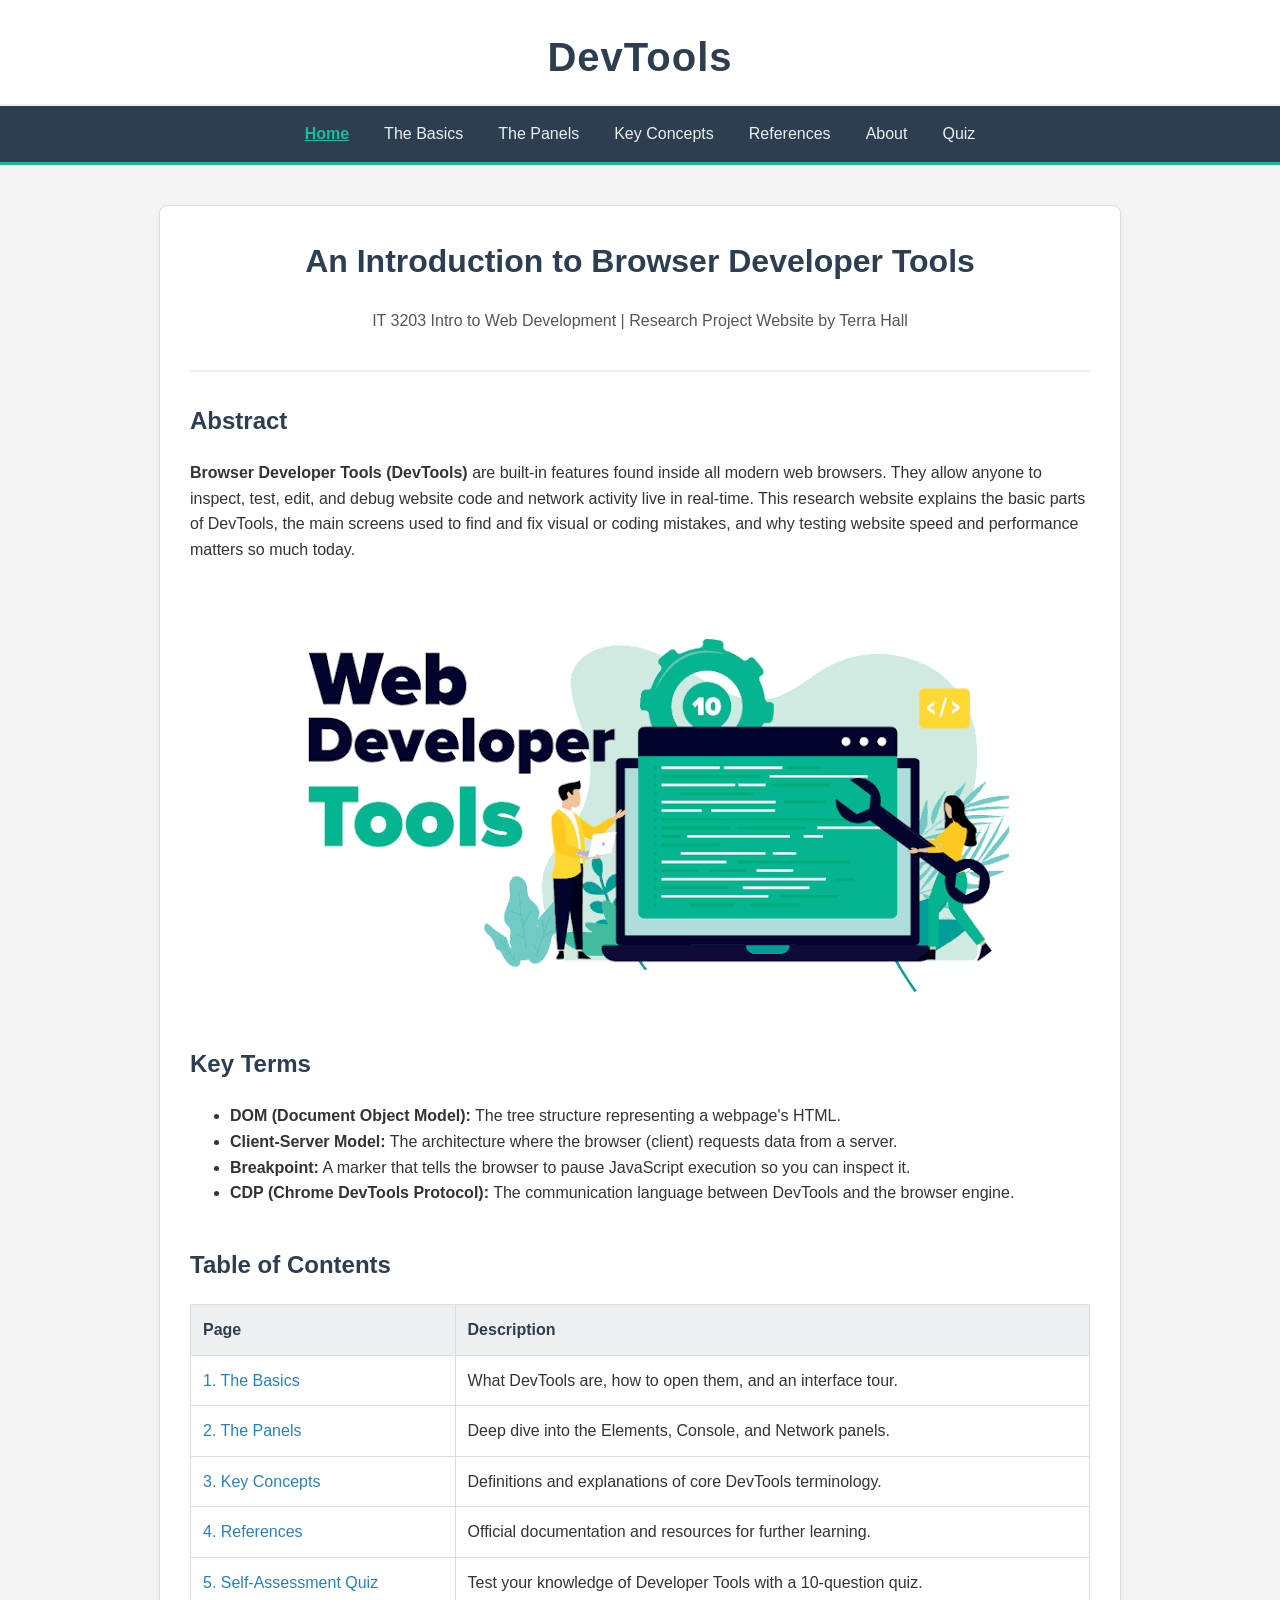
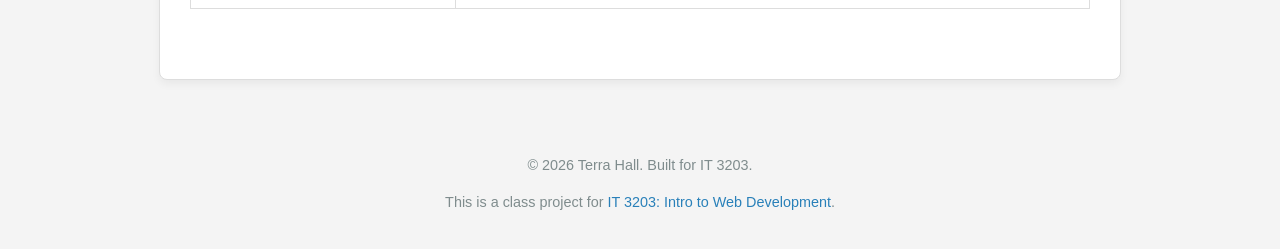
<file: index.html>
<!--    Terra Hall
        IT 3203 Intro to Web Development
        Research Project: Home page for website
        Home page that includes an overview and a table of contents with links -->

<!DOCTYPE html>
<html lang="en">
<head>
    <meta charset="UTF-8">
    <meta name="viewport" content="width=device-width, initial-scale=1.0">
    <title>DevTools | Home</title>
    <link rel="stylesheet" href="style.css">
    <link rel="stylesheet" href="https://cdnjs.cloudflare.com/ajax/libs/font-awesome/6.0.0-beta3/css/all.min.css">
</head>
<body>
    
    <!-- Title Header -->
    <header class="top-header">
        <h1>DevTools</h1>
    </header>

    <nav class="main-nav" id="mainNav">
        <!-- Hamburger toggle button -->
        <button class="menu-toggle-btn" id="menuToggle" aria-label="Toggle menu" aria-expanded="false">
            <i class="fas fa-bars"></i>
        </button>
        <ul class="nav-links">
            <li><a href="index.html" class="active">Home</a></li>
            <li><a href="devtools-basics.html">The Basics</a></li>
            <li><a href="devtools-panels.html">The Panels</a></li>
            <li><a href="key-concepts.html">Key Concepts</a></li>
            <li><a href="references.html">References</a></li>
            <li><a href="about.html">About</a></li>
            <li><a href="quiz.html">Quiz</a></li>
        </ul>
    </nav>

    <!-- main content -->
    <main class="container">

        <!-- header -->
        <header class="page-header">
            <h1>An Introduction to Browser Developer Tools</h1>
            <p class="subtitle">IT 3203 Intro to Web Development | Research Project Website by Terra Hall</p>
        </header>

        <!-- Abstract section with brief overview -->
        <section class="content-section">
            <h2>Abstract</h2>
            <p><strong>Browser Developer Tools (DevTools)</strong> are built-in features found inside all modern web browsers. They allow anyone to inspect, test, edit, and debug website code and network activity live in real-time. This research website explains the basic parts of DevTools, the main screens used to find and fix visual or coding mistakes, and why testing website speed and performance matters so much today.</p>
        </section>

        <!-- Web DevTools Banner Image -->
        <div style="text-align: center; margin: 30px 0;">
            <img src="web-devtools-banner.png"
                 alt="Web Developer Tools graphic showing a laptop, code, and developer tools"
                 class="responsive-img"
                 width="738"
                 height="375"
                 style="max-width: 100%; height: auto; border-radius: 8px;">
        </div>

        <!-- key terms -->
        <section class="content-section">
            <h2>Key Terms</h2>
            <ul>
                <li><strong>DOM (Document Object Model):</strong> The tree structure representing a webpage's HTML.</li>
                <li><strong>Client-Server Model:</strong> The architecture where the browser (client) requests data from a server.</li>
                <li><strong>Breakpoint:</strong> A marker that tells the browser to pause JavaScript execution so you can inspect it.</li>
                <li><strong>CDP (Chrome DevTools Protocol):</strong> The communication language between DevTools and the browser engine.</li>
            </ul>
        </section>

        <!-- table of contents -->
        <section class="content-section">
            <h2>Table of Contents</h2>
            <table class="toc-table">
                <thead>
                    <tr>
                        <th>Page</th>
                        <th>Description</th>
                    </tr>
                </thead>
                <tbody>
                    <tr>
                        <td><a href="devtools-basics.html">1. The Basics</a></td>
                        <td>What DevTools are, how to open them, and an interface tour.</td>
                    </tr>
                    <tr>
                        <td><a href="devtools-panels.html">2. The Panels</a></td>
                        <td>Deep dive into the Elements, Console, and Network panels.</td>
                    </tr>
                    <tr>
                        <td><a href="key-concepts.html">3. Key Concepts</a></td>
                        <td>Definitions and explanations of core DevTools terminology.</td>
                    </tr>
                    <tr>
                        <td><a href="references.html">4. References</a></td>
                        <td>Official documentation and resources for further learning.</td>
                    </tr>
                    <tr>
                        <td><a href="quiz.html">5. Self-Assessment Quiz</a></td>
                        <td>Test your knowledge of Developer Tools with a 10-question quiz.</td>
                    </tr>
                </tbody>
            </table>
        </section>
    </main>

    <!-- footer -->
    <footer>
        <p>&copy; 2026 Terra Hall. Built for IT 3203.</p>
        <p>This is a class project for <a href="https://ksuweb.github.io/IT3203/" target="_blank">IT 3203: Intro to Web Development</a>.</p>
    </footer>
    <!-- Link to external JS file -->
    <script src="script.js"></script>
</body>
</html>
</file>
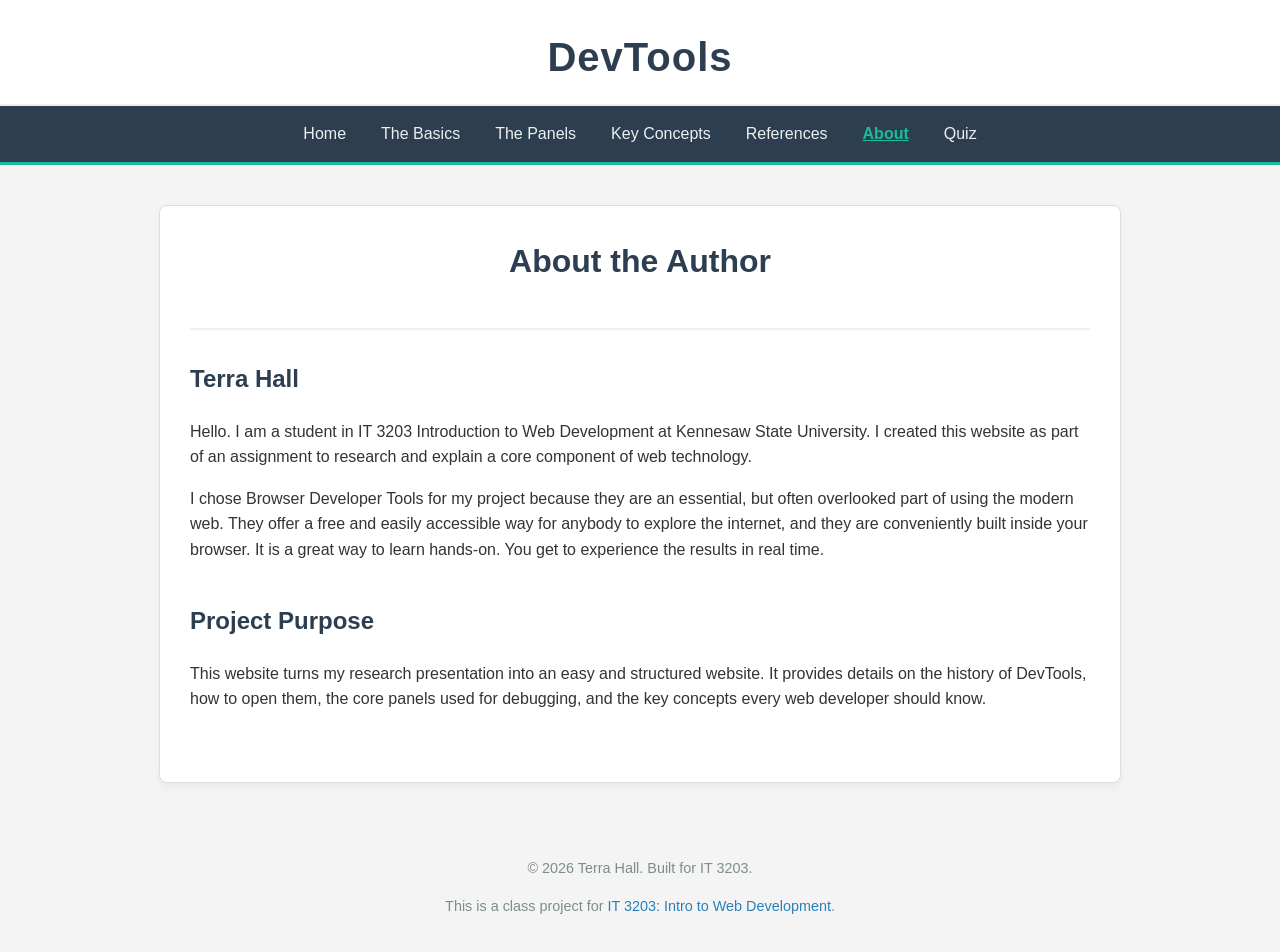
<file: about.html>
<!--    Terra Hall
        IT 3203 Intro to Web Development
        Research Project: About page for website
        Tells about who I am and purpose of the project -->

<!DOCTYPE html>
<html lang="en">
<head>
    <meta charset="UTF-8">
    <meta name="viewport" content="width=device-width, initial-scale=1.0">
    <title>DevTools | About</title>
    <link rel="stylesheet" href="style.css">
    <link rel="stylesheet" href="https://cdnjs.cloudflare.com/ajax/libs/font-awesome/6.0.0-beta3/css/all.min.css">
</head>
    
<body>
    <!-- Title Header -->
    <header class="top-header">
        <h1>DevTools</h1>
    </header>

    <!-- Main Navigation Menu -->
    <nav class="main-nav" id="mainNav">
        <!-- Hamburger toggle button -->
        <button class="menu-toggle-btn" id="menuToggle" aria-label="Toggle menu" aria-expanded="false">
            <i class="fas fa-bars"></i>
        </button>
        <ul class="nav-links">
            <li><a href="index.html">Home</a></li>
            <li><a href="devtools-basics.html">The Basics</a></li>
            <li><a href="devtools-panels.html">The Panels</a></li>
            <li><a href="key-concepts.html">Key Concepts</a></li>
            <li><a href="references.html">References</a></li>
            <li><a href="about.html" class="active">About</a></li>
            <li><a href="quiz.html">Quiz</a></li>
        </ul>
    </nav>

    <main class="container">
        <header class="page-header">
            <h1>About the Author</h1>
        </header>

        <section class="content-section">
            <h2>Terra Hall</h2>
            <p>Hello. I am a student in IT 3203 Introduction to Web Development at Kennesaw State University. I created this website as part of an assignment to research and explain a core component of web technology.</p>
            <p>I chose Browser Developer Tools for my project because they are an essential, but often overlooked part of using the modern web. They offer a free and easily accessible way for anybody to explore the internet, and they are conveniently built inside your browser. It is a great way to learn hands-on. You get to experience the results in real time.</p>
        </section>

        <section class="content-section">
            <h2>Project Purpose</h2>
            <p>This website turns my research presentation into an easy and structured website. It provides details on the history of DevTools, how to open them, the core panels used for debugging, and the key concepts every web developer should know.</p>
        </section>
        
    </main>
    
    <footer>
        <p>&copy; 2026 Terra Hall. Built for IT 3203.</p>
        <p>This is a class project for <a href="https://ksuweb.github.io/IT3203/" target="_blank">IT 3203: Intro to Web Development</a>.</p>
    </footer>

        <!-- Link to external JS file -->
        <script src="script.js"></script>
    
</body>
</html>
</file>
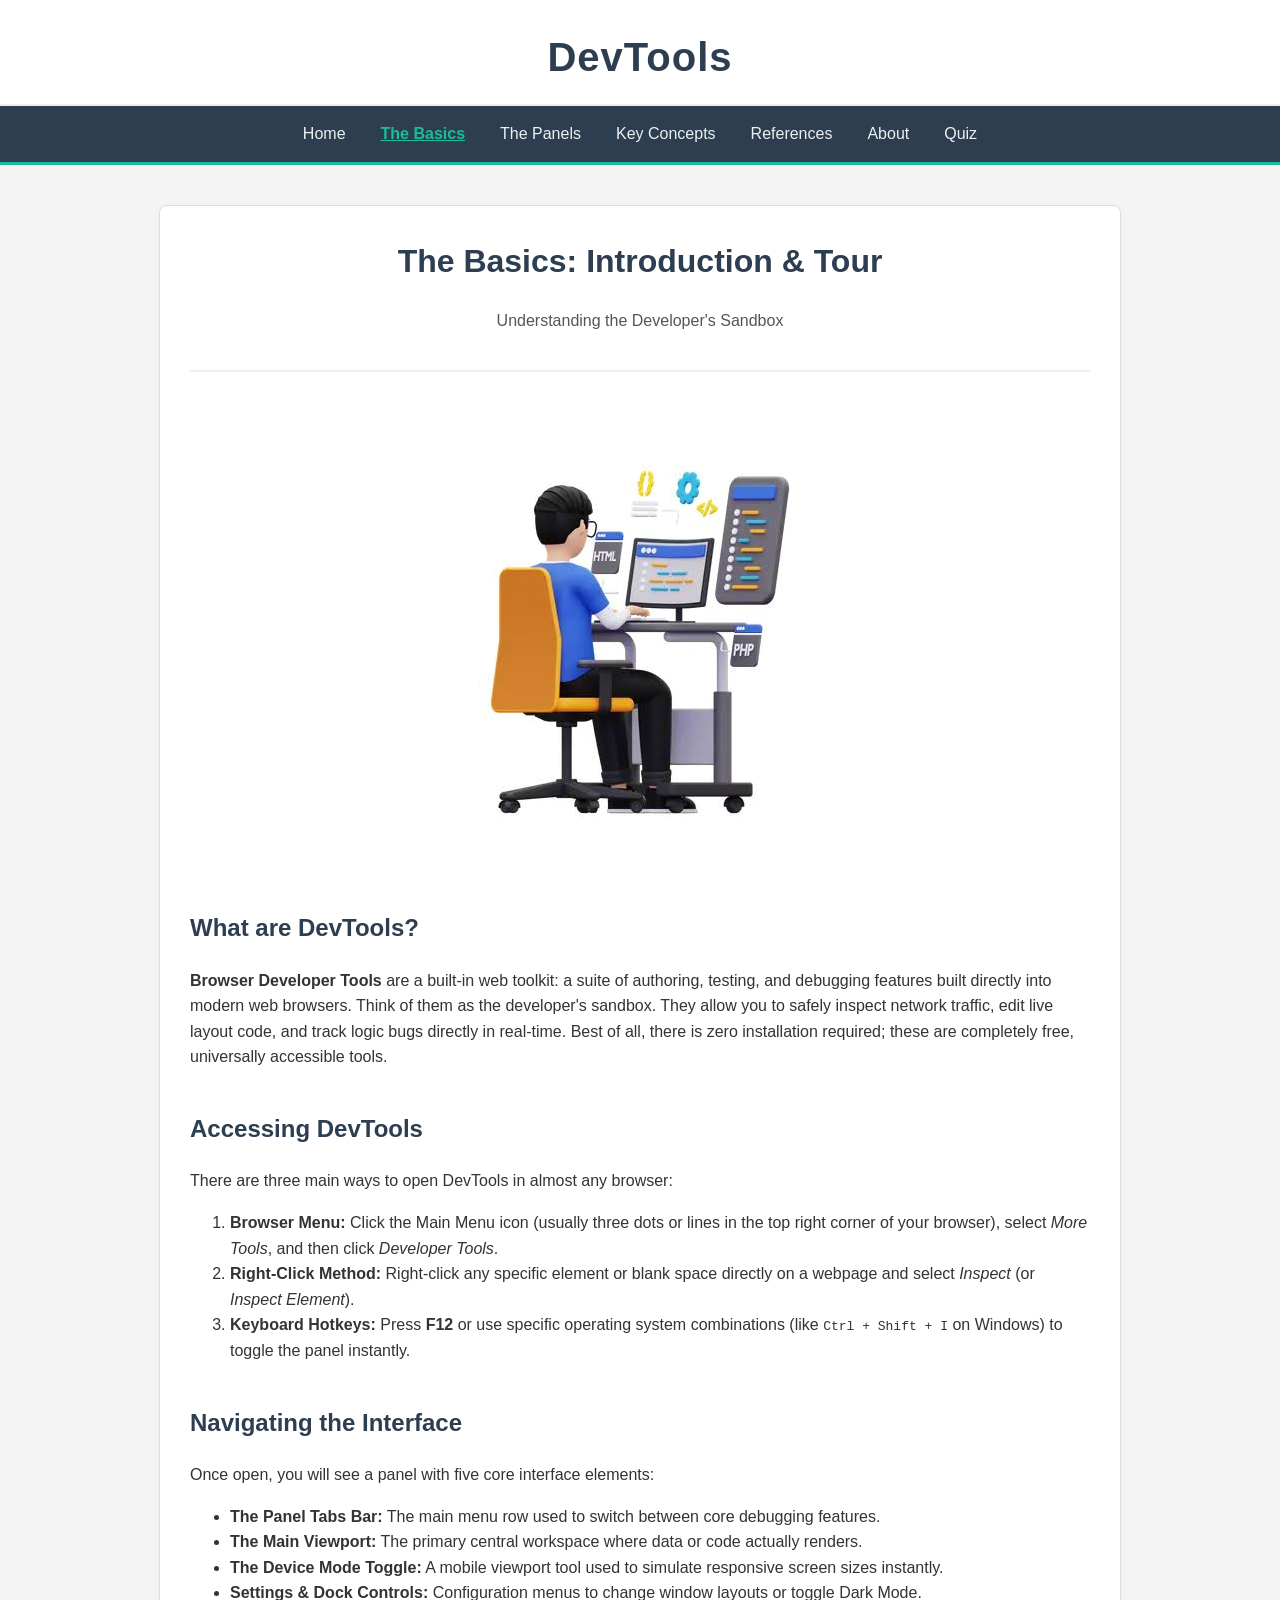
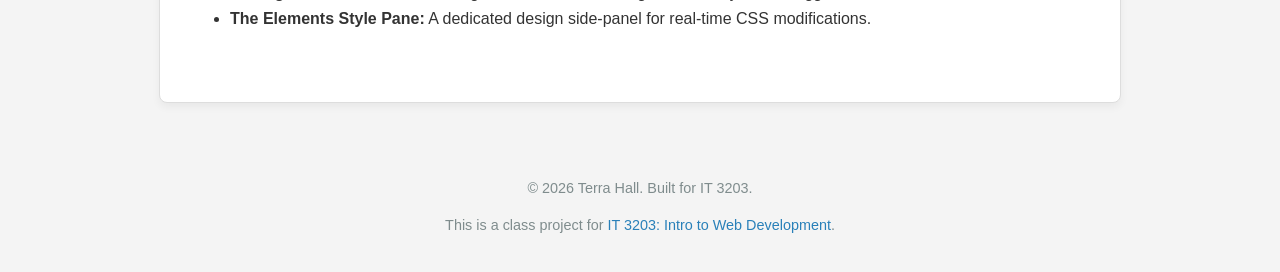
<file: devtools-basics.html>
<!-- Terra Hall
     IT 3203 Intro to Web Development
    Web Dev Tools Project Website
    Details: this is the Basics page to my website (introduction) -->

<!DOCTYPE html>
<html lang="en">
<head>
    <meta charset="UTF-8">
    <meta name="viewport" content="width=device-width, initial-scale=1.0">
    <title>DevTools | Basics</title>
    <link rel="stylesheet" href="style.css">
    <link rel="stylesheet" href="https://cdnjs.cloudflare.com/ajax/libs/font-awesome/6.0.0-beta3/css/all.min.css">
</head>
    
<body>
    
    <!-- Title Header -->
    <header class="top-header">
        <h1>DevTools</h1>
    </header>
    
    <!-- Main Navigation Menu -->
    <nav class="main-nav" id="mainNav">
        <!-- Hamburger toggle button -->
        <button class="menu-toggle-btn" id="menuToggle" aria-label="Toggle menu" aria-expanded="false">
            <i class="fas fa-bars"></i>
        </button>
        <ul class="nav-links">
            <li><a href="index.html">Home</a></li>
            <li><a href="devtools-basics.html" class="active">The Basics</a></li>
            <li><a href="devtools-panels.html">The Panels</a></li>
            <li><a href="key-concepts.html">Key Concepts</a></li>
            <li><a href="references.html">References</a></li>
            <li><a href="about.html">About</a></li>
            <li><a href="quiz.html">Quiz</a></li>
        </ul>
    </nav>

    <main class="container">
        <header class="page-header">
            <h1>The Basics: Introduction & Tour</h1>
            <p class="subtitle">Understanding the Developer's Sandbox</p>
        </header>

        <!-- Image -->
        <div style="text-align: center; margin: 20px 0;">
            <img src="developer.jpeg"
                 alt="Illustration of a developer using browser Developer Tools"
                 class="responsive-img"
                 width="450"
                 height="450"
                 style="max-width: 450px; width: 100%;">
        </div>

        <section class="content-section">
            <h2>What are DevTools?</h2>
            <p><strong>Browser Developer Tools</strong> are a built-in web toolkit: a suite of authoring, testing, and debugging features built directly into modern web browsers. Think of them as the developer's sandbox. They allow you to safely inspect network traffic, edit live layout code, and track logic bugs directly in real-time. Best of all, there is zero installation required; these are completely free, universally accessible tools.</p>
        </section>

        <section class="content-section">
            <h2>Accessing DevTools</h2>
            <p>There are three main ways to open DevTools in almost any browser:</p>
            <ol>
                <li><strong>Browser Menu:</strong> Click the Main Menu icon (usually three dots or lines in the top right corner of your browser), select <em>More Tools</em>, and then click <em>Developer Tools</em>.</li>
                <li><strong>Right-Click Method:</strong> Right-click any specific element or blank space directly on a webpage and select <em>Inspect</em> (or <em>Inspect Element</em>).</li>
                <li><strong>Keyboard Hotkeys:</strong> Press <strong>F12</strong> or use specific operating system combinations (like <code>Ctrl + Shift + I</code> on Windows) to toggle the panel instantly.</li>
            </ol>
        </section>

        <section class="content-section">
            <h2>Navigating the Interface</h2>
            <p>Once open, you will see a panel with five core interface elements:</p>
            <ul>
                <li><strong>The Panel Tabs Bar:</strong> The main menu row used to switch between core debugging features.</li>
                <li><strong>The Main Viewport:</strong> The primary central workspace where data or code actually renders.</li>
                <li><strong>The Device Mode Toggle:</strong> A mobile viewport tool used to simulate responsive screen sizes instantly.</li>
                <li><strong>Settings & Dock Controls:</strong> Configuration menus to change window layouts or toggle Dark Mode.</li>
                <li><strong>The Elements Style Pane:</strong> A dedicated design side-panel for real-time CSS modifications.</li>
            </ul>
        </section>
    </main>
    
    <footer>
        <p>&copy; 2026 Terra Hall. Built for IT 3203.</p>
        <p>This is a class project for <a href="https://ksuweb.github.io/IT3203/" target="_blank">IT 3203: Intro to Web Development</a>.</p>
    </footer>
        <!-- Link to external JS file -->
        <script src="script.js"></script>
    </body>
    </html>
</file>
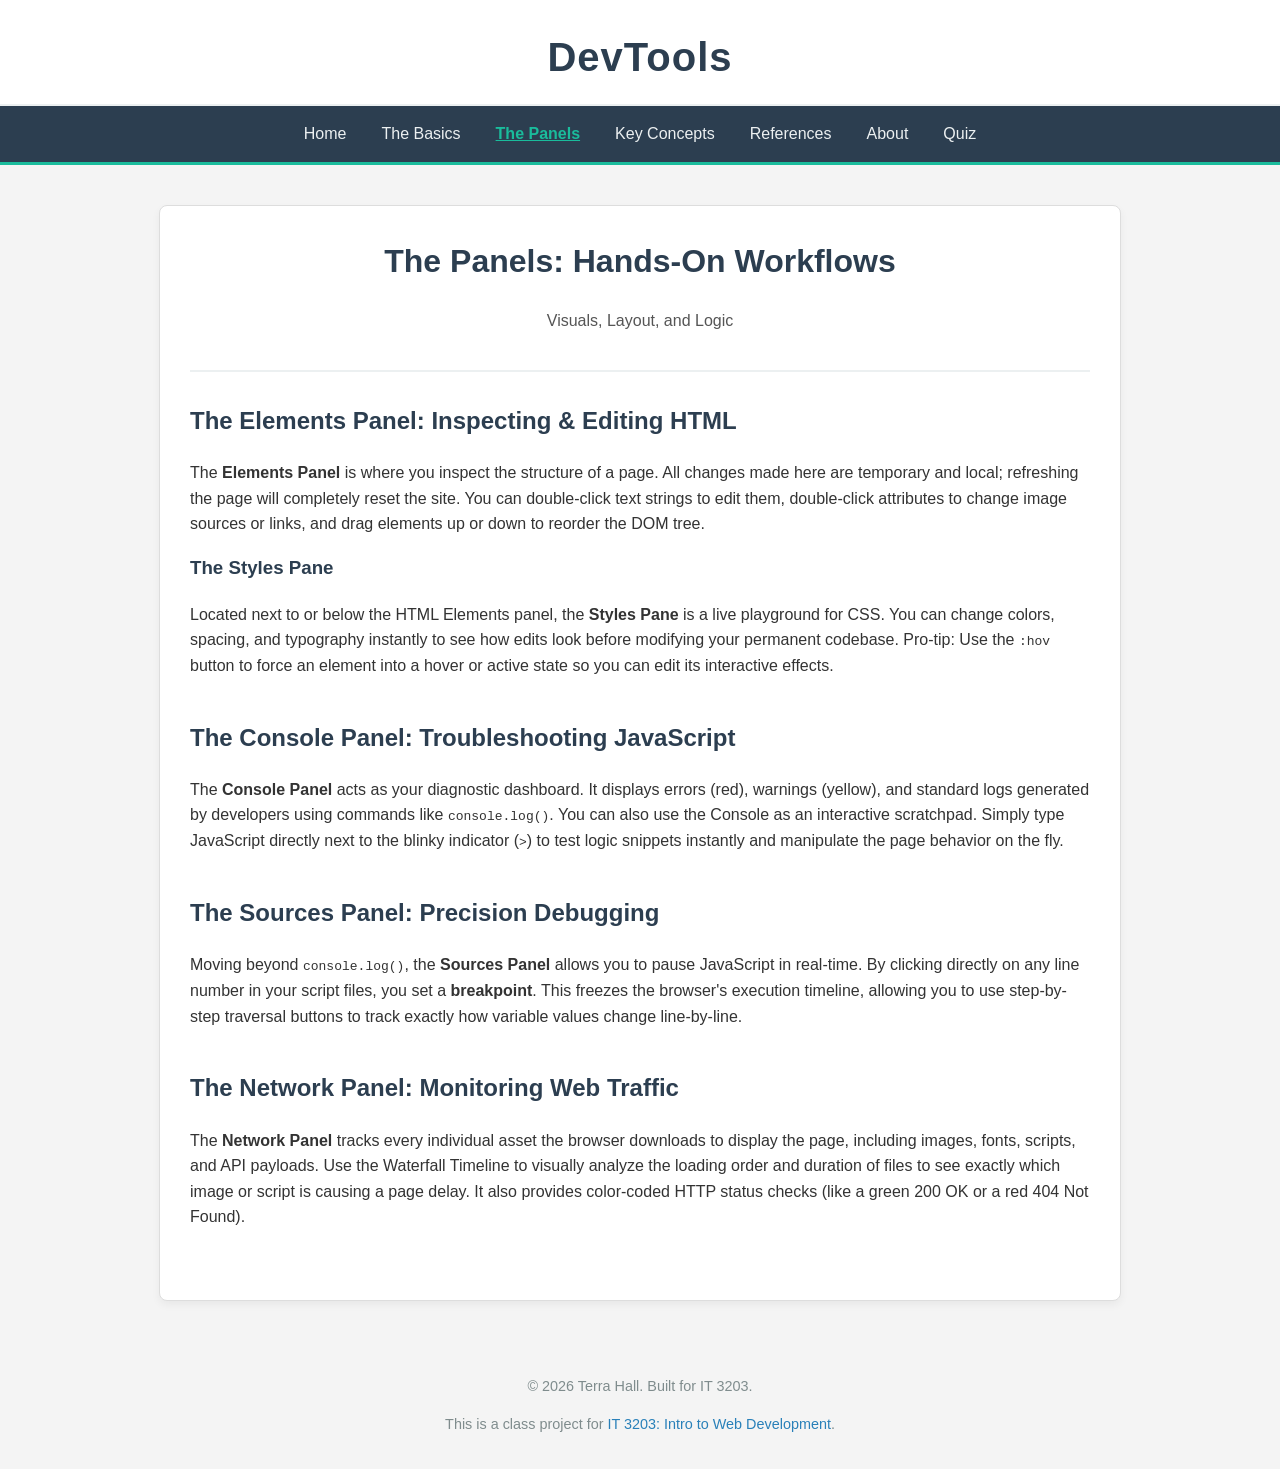
<file: devtools-panels.html>
<!--    Terra Hall
        IT 3203 Intro to Web Development
        Research Project: Panels page for website
        Details main DevTool panels used -->

<!DOCTYPE html>
<html lang="en">
<head>
    <meta charset="UTF-8">
    <meta name="viewport" content="width=device-width, initial-scale=1.0">
    <title>DevTools | Panels</title>
    <link rel="stylesheet" href="style.css">
    <link rel="stylesheet" href="https://cdnjs.cloudflare.com/ajax/libs/font-awesome/6.0.0-beta3/css/all.min.css">
</head>
    
<body>
    
    <!-- Title Header -->
    <header class="top-header">
        <h1>DevTools</h1>
    </header>

    <nav class="main-nav" id="mainNav">
        <!-- Hamburger toggle button -->
        <button class="menu-toggle-btn" id="menuToggle" aria-label="Toggle menu" aria-expanded="false">
            <i class="fas fa-bars"></i>
        </button>
 
        <ul class="nav-links">
            <li><a href="index.html">Home</a></li>
            <li><a href="devtools-basics.html">The Basics</a></li>
            <li><a href="devtools-panels.html" class="active">The Panels</a></li>
            <li><a href="key-concepts.html">Key Concepts</a></li>
            <li><a href="references.html">References</a></li>
            <li><a href="about.html">About</a></li>
            <li><a href="quiz.html">Quiz</a></li>
        </ul>
    </nav>

    <main class="container">
        <header class="page-header">
            <h1>The Panels: Hands-On Workflows</h1>
            <p class="subtitle">Visuals, Layout, and Logic</p>
        </header>

        <section class="content-section">
            <h2>The Elements Panel: Inspecting & Editing HTML</h2>
            <p>The <strong>Elements Panel</strong> is where you inspect the structure of a page. All changes made here are temporary and local; refreshing the page will completely reset the site. You can double-click text strings to edit them, double-click attributes to change image sources or links, and drag elements up or down to reorder the DOM tree.</p>
            
            <h3>The Styles Pane</h3>
            <p>Located next to or below the HTML Elements panel, the <strong>Styles Pane</strong> is a live playground for CSS. You can change colors, spacing, and typography instantly to see how edits look before modifying your permanent codebase. Pro-tip: Use the <code>:hov</code> button to force an element into a hover or active state so you can edit its interactive effects.</p>
        </section>

        <section class="content-section">
            <h2>The Console Panel: Troubleshooting JavaScript</h2>
            <p>The <strong>Console Panel</strong> acts as your diagnostic dashboard. It displays errors (red), warnings (yellow), and standard logs generated by developers using commands like <code>console.log()</code>. You can also use the Console as an interactive scratchpad. Simply type JavaScript directly next to the blinky indicator (<code>&gt;</code>) to test logic snippets instantly and manipulate the page behavior on the fly.</p>
        </section>

        <section class="content-section">
            <h2>The Sources Panel: Precision Debugging</h2>
            <p>Moving beyond <code>console.log()</code>, the <strong>Sources Panel</strong> allows you to pause JavaScript in real-time. By clicking directly on any line number in your script files, you set a <strong>breakpoint</strong>. This freezes the browser's execution timeline, allowing you to use step-by-step traversal buttons to track exactly how variable values change line-by-line.</p>
        </section>

        <section class="content-section">
            <h2>The Network Panel: Monitoring Web Traffic</h2>
            <p>The <strong>Network Panel</strong> tracks every individual asset the browser downloads to display the page, including images, fonts, scripts, and API payloads. Use the Waterfall Timeline to visually analyze the loading order and duration of files to see exactly which image or script is causing a page delay. It also provides color-coded HTTP status checks (like a green 200 OK or a red 404 Not Found).</p>
        </section>
    </main>
    
    <footer>
        <p>&copy; 2026 Terra Hall. Built for IT 3203.</p>
        <p>This is a class project for <a href="https://ksuweb.github.io/IT3203/" target="_blank">IT 3203: Intro to Web Development</a>.</p>
    </footer>
        <!-- Link to external JS file -->
        <script src="script.js"></script>

</body>
</html>
</file>
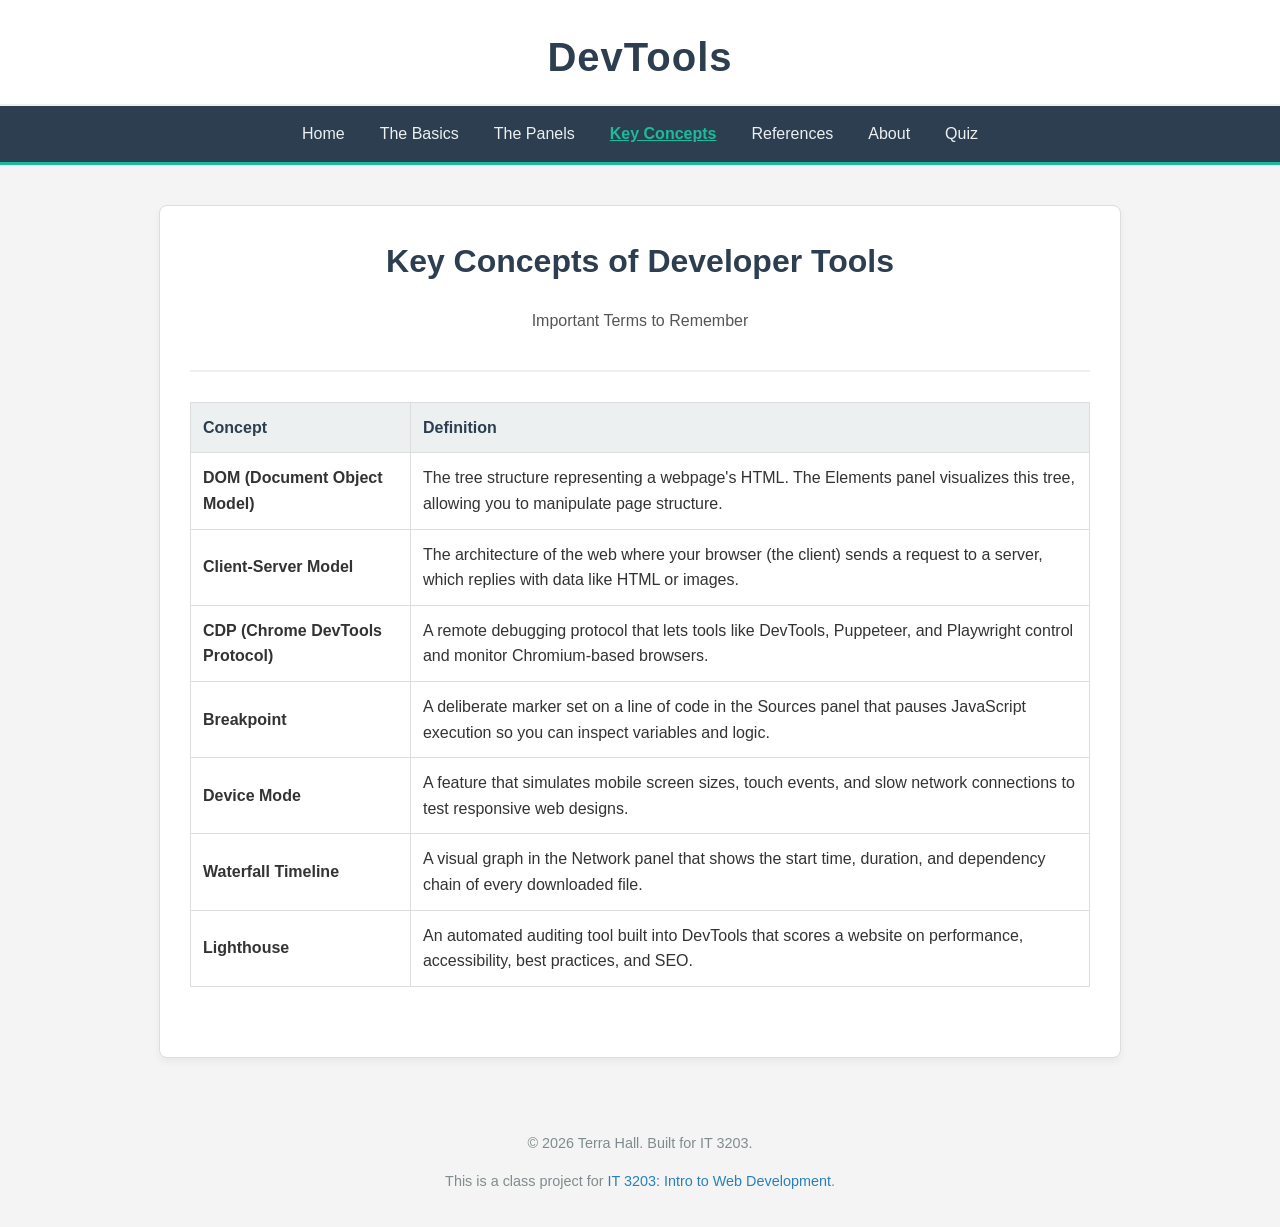
<file: key-concepts.html>
<!--    Terra Hall
        IT 3203 Intro to Web Development
        Research Project: Key Concepts page for website
        Important terms to know -->

<!DOCTYPE html>
<html lang="en">
<head>
    <meta charset="UTF-8">
    <meta name="viewport" content="width=device-width, initial-scale=1.0">
    <title>DevTools | Key Concepts</title>
    <link rel="stylesheet" href="style.css">
    <link rel="stylesheet" href="https://cdnjs.cloudflare.com/ajax/libs/font-awesome/6.0.0-beta3/css/all.min.css">
</head>
<body>

    <!-- Title Header -->
    <header class="top-header">
        <h1>DevTools</h1>
    </header>
    
    <!-- Main Navigation Menu -->
    <nav class="main-nav" id="mainNav">
        <!-- Hamburger toggle button -->
        <button class="menu-toggle-btn" id="menuToggle" aria-label="Toggle menu" aria-expanded="false">
            <i class="fas fa-bars"></i>
        </button>
        <ul class="nav-links">
            <li><a href="index.html">Home</a></li>
            <li><a href="devtools-basics.html">The Basics</a></li>
            <li><a href="devtools-panels.html">The Panels</a></li>
            <li><a href="key-concepts.html" class="active">Key Concepts</a></li>
            <li><a href="references.html">References</a></li>
            <li><a href="about.html">About</a></li>
            <li><a href="quiz.html">Quiz</a></li>
        </ul>
    </nav>

    <main class="container">
        <header class="page-header">
            <h1>Key Concepts of Developer Tools</h1>
            <p class="subtitle">Important Terms to Remember</p>
        </header>

        <section class="content-section">
            <table class="toc-table">
                <thead>
                    <tr>
                        <th>Concept</th>
                        <th>Definition</th>
                    </tr>
                </thead>
                <tbody>
                    <tr>
                        <td><strong>DOM (Document Object Model)</strong></td>
                        <td>The tree structure representing a webpage's HTML. The Elements panel visualizes this tree, allowing you to manipulate page structure.</td>
                    </tr>
                    <tr>
                        <td><strong>Client-Server Model</strong></td>
                        <td>The architecture of the web where your browser (the client) sends a request to a server, which replies with data like HTML or images.</td>
                    </tr>
                    <tr>
                        <td><strong>CDP (Chrome DevTools Protocol)</strong></td>
                        <td>A remote debugging protocol that lets tools like DevTools, Puppeteer, and Playwright control and monitor Chromium-based browsers.</td>
                    </tr>
                    <tr>
                        <td><strong>Breakpoint</strong></td>
                        <td>A deliberate marker set on a line of code in the Sources panel that pauses JavaScript execution so you can inspect variables and logic.</td>
                    </tr>
                    <tr>
                        <td><strong>Device Mode</strong></td>
                        <td>A feature that simulates mobile screen sizes, touch events, and slow network connections to test responsive web designs.</td>
                    </tr>
                    <tr>
                        <td><strong>Waterfall Timeline</strong></td>
                        <td>A visual graph in the Network panel that shows the start time, duration, and dependency chain of every downloaded file.</td>
                    </tr>
                    <tr>
                        <td><strong>Lighthouse</strong></td>
                        <td>An automated auditing tool built into DevTools that scores a website on performance, accessibility, best practices, and SEO.</td>
                    </tr>
                </tbody>
            </table>
        </section>
    </main>
    <footer>
        <p>&copy; 2026 Terra Hall. Built for IT 3203.</p>
        <p>This is a class project for <a href="https://ksuweb.github.io/IT3203/" target="_blank">IT 3203: Intro to Web Development</a>.</p>
    </footer>

    <!-- Link to external JS file -->
    <script src="script.js"></script>
</body>
</html>
</file>
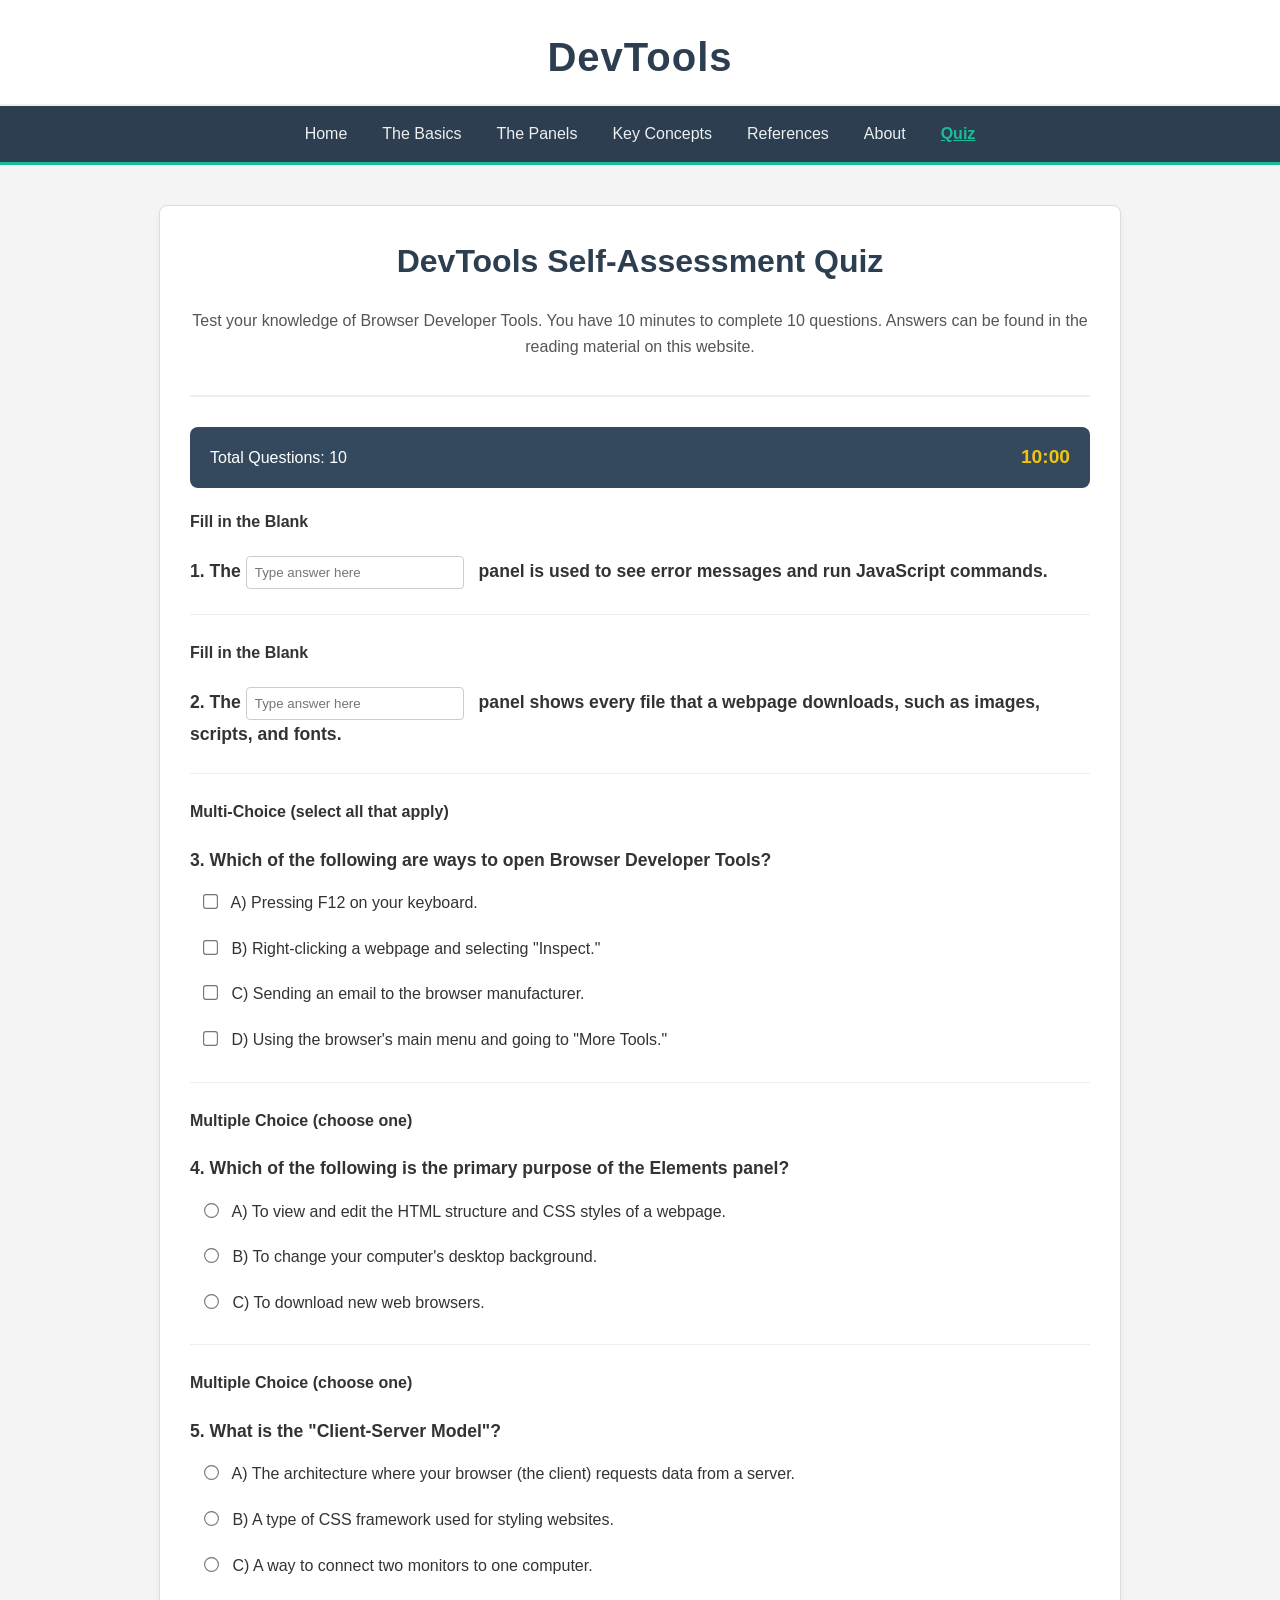
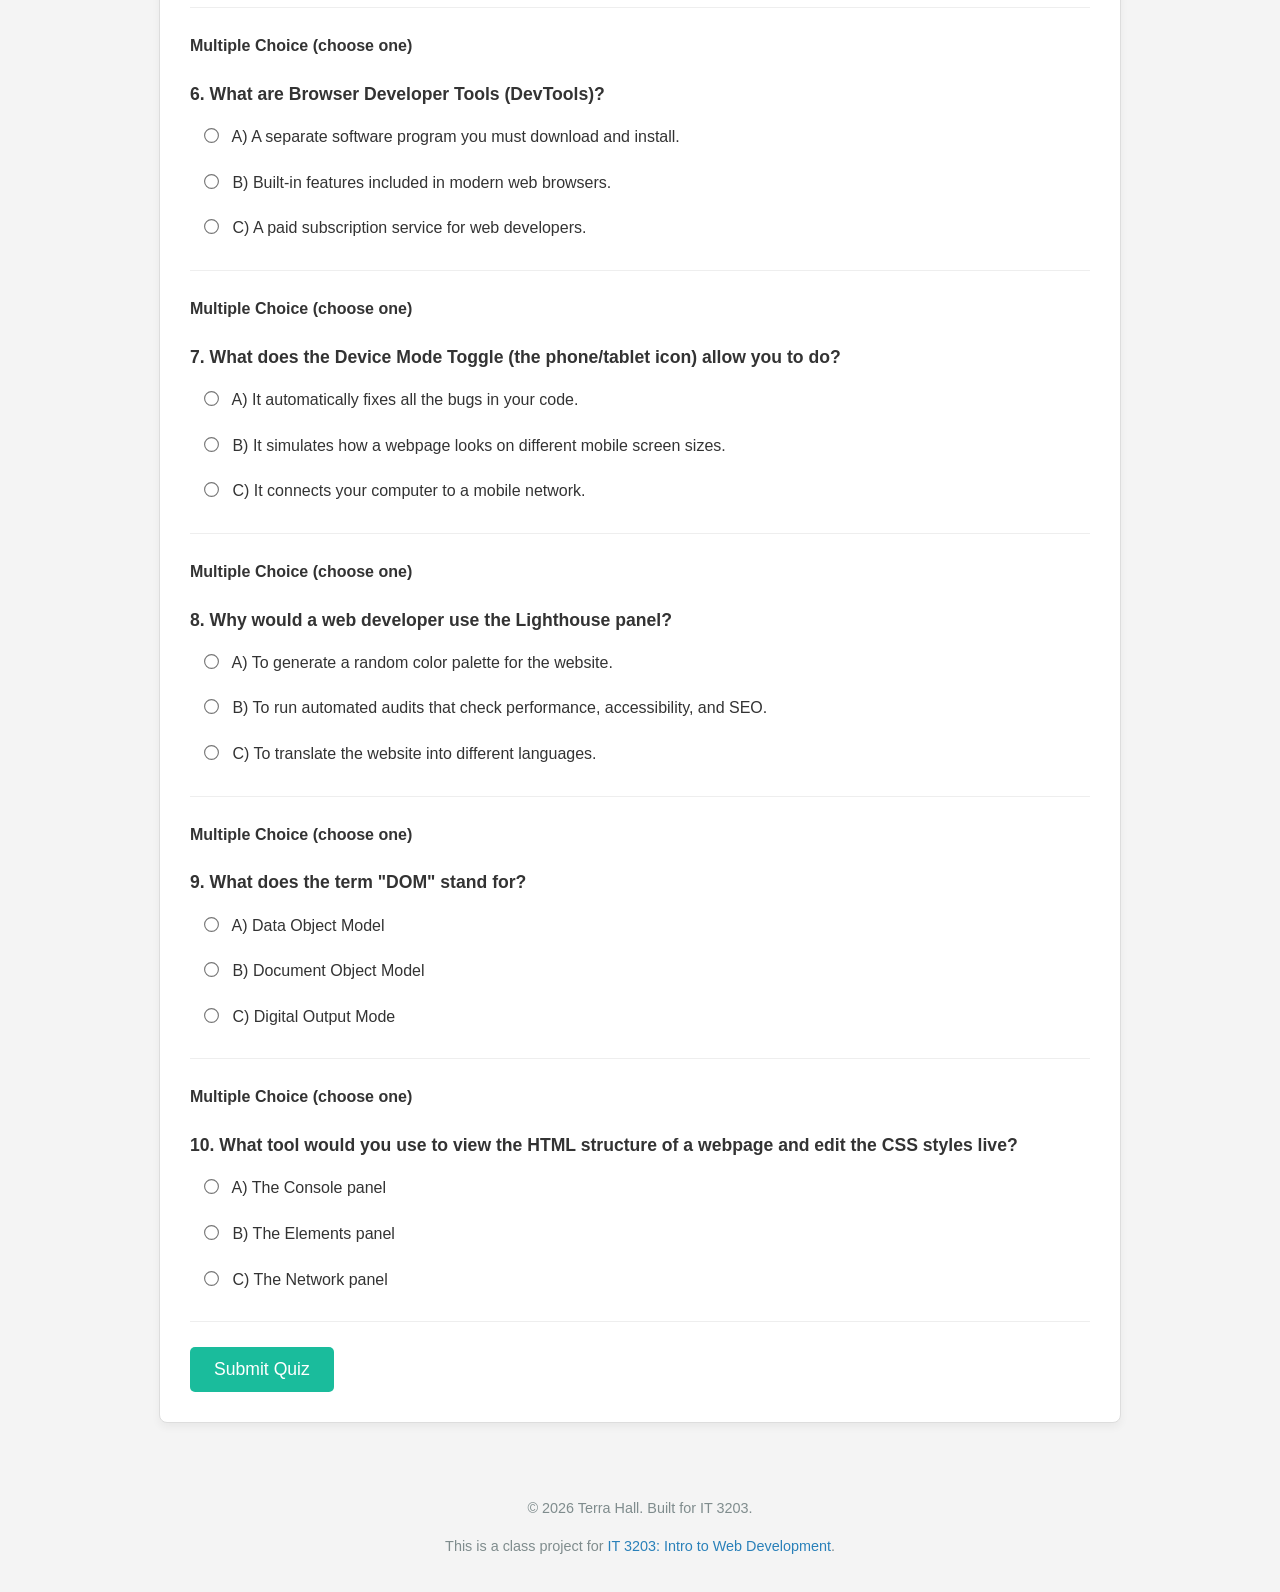
<file: quiz.html>
<!--    Terra Hall
        IT 3203 Intro to Web Development
        Research Project: Quiz page for website
        Quiz Page for DevTools Research Project -->

<!DOCTYPE html>
<html lang="en">
<head>
    <meta charset="UTF-8">
    <meta name="viewport" content="width=device-width, initial-scale=1.0">
    <title>DevTools Research | Quiz</title>
    <link rel="stylesheet" href="style.css">
    <link rel="stylesheet" href="https://cdnjs.cloudflare.com/ajax/libs/font-awesome/6.0.0-beta3/css/all.min.css">
</head>
    
<body>

    <header class="top-header">
        <h1>DevTools</h1>
    </header>
    
    <nav class="main-nav" id="mainNav">
        <!-- Hamburger toggle button -->
        <button class="menu-toggle-btn" id="menuToggle" aria-label="Toggle menu" aria-expanded="false">
            <i class="fas fa-bars"></i>
        </button>

        <ul class="nav-links">
            <li><a href="index.html">Home</a></li>
            <li><a href="devtools-basics.html">The Basics</a></li>
            <li><a href="devtools-panels.html">The Panels</a></li>
            <li><a href="key-concepts.html">Key Concepts</a></li>
            <li><a href="references.html">References</a></li>
            <li><a href="about.html">About</a></li>
            <li><a href="quiz.html" class="active">Quiz</a></li>
        </ul>
    </nav>

    <main class="container">
        <header class="page-header">
            <h1>DevTools Self-Assessment Quiz</h1>
            <p class="subtitle">Test your knowledge of Browser Developer Tools. You have 10 minutes to complete 10 questions. Answers can be found in the reading material on this website.</p>
        </header>

        <div class="quiz-header">
            <div>Total Questions: 10</div>
            <div class="timer-display" id="timer">10:00</div>
        </div>

        <form id="quiz-form">

            <!-- Fill in the blank questions 1-2 (input text) -->
            <h4>Fill in the Blank</h4>
            <div class="question-block">
                <div class="question-text">1. The <input type="text" id="q1" placeholder="Type answer here"> panel is used to see error messages and run JavaScript commands.</div>
            </div>
            <h4>Fill in the Blank</h4>
            <div class="question-block">
                <div class="question-text">2. The <input type="text" id="q2" placeholder="Type answer here"> panel shows every file that a webpage downloads, such as images, scripts, and fonts.</div>
            </div>

            <!-- Multi-choice question with 3 possible answers (checkbox) question 3 -->
            <h4>Multi-Choice (select all that apply)</h4>
            <div class="question-block">
                <div class="question-text">3. Which of the following are ways to open Browser Developer Tools?</div>
                <label class="option-label"><input type="checkbox" name="q3" value="A"> A) Pressing F12 on your keyboard.</label>
                <label class="option-label"><input type="checkbox" name="q3" value="B"> B) Right-clicking a webpage and selecting "Inspect."</label>
                <label class="option-label"><input type="checkbox" name="q3" value="C"> C) Sending an email to the browser manufacturer.</label>
                <label class="option-label"><input type="checkbox" name="q3" value="D"> D) Using the browser's main menu and going to "More Tools."</label>
            </div>

            <!-- multiple choice questions with one possible answer (radio) questions 4-10 -->
            <h4>Multiple Choice (choose one)</h4>
            <div class="question-block">
                <div class="question-text">4. Which of the following is the primary purpose of the Elements panel?</div>
                <label class="option-label"><input type="radio" name="q4" value="A"> A) To view and edit the HTML structure and CSS styles of a webpage.</label>
                <label class="option-label"><input type="radio" name="q4" value="B"> B) To change your computer's desktop background.</label>
                <label class="option-label"><input type="radio" name="q4" value="C"> C) To download new web browsers.</label>
            </div>
            <h4>Multiple Choice (choose one)</h4>
            <div class="question-block">
                <div class="question-text">5. What is the "Client-Server Model"?</div>
                <label class="option-label"><input type="radio" name="q5" value="A"> A) The architecture where your browser (the client) requests data from a server.</label>
                <label class="option-label"><input type="radio" name="q5" value="B"> B) A type of CSS framework used for styling websites.</label>
                <label class="option-label"><input type="radio" name="q5" value="C"> C) A way to connect two monitors to one computer.</label>
            </div>
            <h4>Multiple Choice (choose one)</h4>
            <div class="question-block">
                <div class="question-text">6. What are Browser Developer Tools (DevTools)?</div>
                <label class="option-label"><input type="radio" name="q6" value="A"> A) A separate software program you must download and install.</label>
                <label class="option-label"><input type="radio" name="q6" value="B"> B) Built-in features included in modern web browsers.</label>
                <label class="option-label"><input type="radio" name="q6" value="C"> C) A paid subscription service for web developers.</label>
            </div>
            <h4>Multiple Choice (choose one)</h4>
            <div class="question-block">
                <div class="question-text">7. What does the Device Mode Toggle (the phone/tablet icon) allow you to do?</div>
                <label class="option-label"><input type="radio" name="q7" value="A"> A) It automatically fixes all the bugs in your code.</label>
                <label class="option-label"><input type="radio" name="q7" value="B"> B) It simulates how a webpage looks on different mobile screen sizes.</label>
                <label class="option-label"><input type="radio" name="q7" value="C"> C) It connects your computer to a mobile network.</label>
            </div>
            <h4>Multiple Choice (choose one)</h4>
            <div class="question-block">
                <div class="question-text">8. Why would a web developer use the Lighthouse panel?</div>
                <label class="option-label"><input type="radio" name="q8" value="A"> A) To generate a random color palette for the website.</label>
                <label class="option-label"><input type="radio" name="q8" value="B"> B) To run automated audits that check performance, accessibility, and SEO.</label>
                <label class="option-label"><input type="radio" name="q8" value="C"> C) To translate the website into different languages.</label>
            </div>
            <h4>Multiple Choice (choose one)</h4>
            <div class="question-block">
                <div class="question-text">9. What does the term "DOM" stand for?</div>
                <label class="option-label"><input type="radio" name="q9" value="A"> A) Data Object Model</label>
                <label class="option-label"><input type="radio" name="q9" value="B"> B) Document Object Model</label>
                <label class="option-label"><input type="radio" name="q9" value="C"> C) Digital Output Mode</label>
            </div>
            <h4>Multiple Choice (choose one)</h4>
            <div class="question-block">
                <div class="question-text">10. What tool would you use to view the HTML structure of a webpage and edit the CSS styles live?</div>
                <label class="option-label"><input type="radio" name="q10" value="A"> A) The Console panel</label>
                <label class="option-label"><input type="radio" name="q10" value="B"> B) The Elements panel</label>
                <label class="option-label"><input type="radio" name="q10" value="C"> C) The Network panel</label>
            </div>

            <!-- submit button -->
          <button type="button" class="submit-btn">Submit Quiz</button>
        </form>
    </main>

    <!-- Results Modal: pop up box with results (score, time, answers) -->
    <div class="modal-overlay" id="results-modal">
        <div class="modal-content">
            <div class="result-header">
                <h2 id="result-status"></h2>
                <div class="score-display" id="result-score"></div>
                <p id="result-time"></p>
            </div>
            
            <h3>Detailed Results:</h3>
            <div class="answer-key" id="detailed-results">
            <!--detailed results -->
            </div>

            <!-- reset or retake test button to clear out results */ -->
            <div style="text-align: center; margin-top: 20px;">
                <button class="retake-btn">Retake Quiz</button>
            </div>
        </div>
    </div>

    <footer>
        <p>&copy; 2026 Terra Hall. Built for IT 3203.</p>
        <p>This is a class project for <a href="https://ksuweb.github.io/IT3203/" target="_blank">IT 3203: Intro to Web Development</a>.</p>
    </footer>

    <!-- Link to external JS file -->
    <script src="script.js"></script>
</body>
</html>
</file>
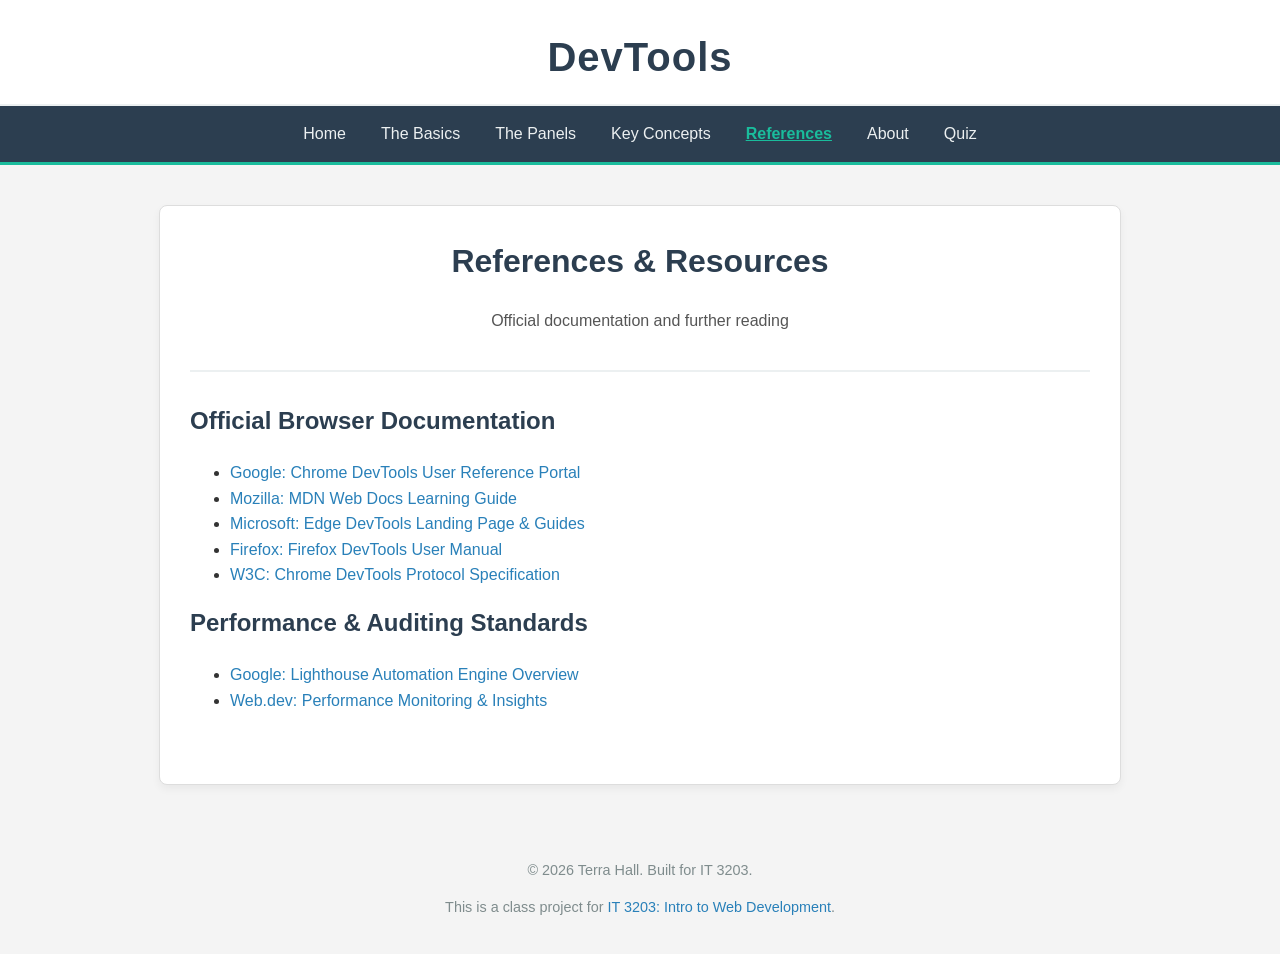
<file: references.html>
<!--Terra Hall
    IT 3203 Intro to Web Development
    Research Project: References page for website
    provides links to references used -->

<!DOCTYPE html>
<html lang="en">
<head>
    <meta charset="UTF-8">
    <meta name="viewport" content="width=device-width, initial-scale=1.0">
    <title>DevTools | References</title>
    <link rel="stylesheet" href="style.css">
    <link rel="stylesheet" href="https://cdnjs.cloudflare.com/ajax/libs/font-awesome/6.0.0-beta3/css/all.min.css">
</head>
    
<body>

    <!-- Title Header -->
    <header class="top-header">
        <h1>DevTools</h1>
    </header>

    <!-- Main Navigation Menu -->
    <nav class="main-nav" id="mainNav">
        <!-- Hamburger toggle button -->
        <button class="menu-toggle-btn" id="menuToggle" aria-label="Toggle menu" aria-expanded="false">
            <i class="fas fa-bars"></i>
        </button>
        <ul class="nav-links">
            <li><a href="index.html">Home</a></li>
            <li><a href="devtools-basics.html">The Basics</a></li>
            <li><a href="devtools-panels.html">The Panels</a></li>
            <li><a href="key-concepts.html">Key Concepts</a></li>
            <li><a href="references.html" class="active">References</a></li>
            <li><a href="about.html">About</a></li>
            <li><a href="quiz.html">Quiz</a></li>
        </ul>
    </nav>

    <main class="container">
        <header class="page-header">
            <h1>References & Resources</h1>
            <p class="subtitle">Official documentation and further reading</p>
        </header>

        <section class="content-section">
            <h2>Official Browser Documentation</h2>
            <ul>
                <li><a href="https://developer.chrome.com/docs/devtools/" target="_blank">Google: Chrome DevTools User Reference Portal</a></li>
                <li><a href="https://developer.mozilla.org/en-US/docs/Learn/Common_questions/Tools_and_setup/What_are_browser_developer_tools" target="_blank">Mozilla: MDN Web Docs Learning Guide</a></li>
                <li><a href="https://learn.microsoft.com/en-us/microsoft-edge/devtools-guide-chromium/landing/" target="_blank">Microsoft: Edge DevTools Landing Page & Guides</a></li>
                <li><a href="https://firefox-source-docs.mozilla.org/devtools-user/" target="_blank">Firefox: Firefox DevTools User Manual</a></li>
                <li><a href="https://w3c.github.io/devtools-protocol/" target="_blank">W3C: Chrome DevTools Protocol Specification</a></li>
            </ul>

            <h2>Performance & Auditing Standards</h2>
            <ul>
                <li><a href="https://developer.chrome.com/docs/lighthouse/overview/" target="_blank">Google: Lighthouse Automation Engine Overview</a></li>
                <li><a href="https://web.dev/explore/metrics" target="_blank">Web.dev: Performance Monitoring & Insights</a></li>
            </ul>
        </section>
    </main>

    <footer>
        <p>&copy; 2026 Terra Hall. Built for IT 3203.</p>
        <p>This is a class project for <a href="https://ksuweb.github.io/IT3203/" target="_blank">IT 3203: Intro to Web Development</a>.</p>
    </footer>

    <!-- Link to external JS file -->
    <script src="script.js"></script>
</body>
</html>
</file>
<file: style.css>
/* Terra Hall
   IT 3203 Intro to Web Development
   DevTools Website
   Description: Main stylesheet. (CSS) */

/* Element Selectors (1 of 3) */
body {
    font-family: 'Segoe UI', Tahoma, Geneva, Verdana, sans-serif;
    line-height: 1.6;
    color: #333333;
    background-color: #f4f4f4;
    margin: 0;
    padding: 0;
}

h1, h2, h3 {
    color: #2c3e50;
    margin-top: 0;
}

/* Navigation Menu (Flexbox Layout) */
/* Top Title Header */
.top-header {
    background-color: #ffffff;
    text-align: center;
    padding: 25px 20px 15px 20px;
    border-bottom: 2px solid #ecf0f1;
}

.top-header h1 {
    margin: 0;
    font-size: 2.5rem;
    color: #2c3e50;
    letter-spacing: 1px;
}
.main-nav {
    display: flex;
    justify-content: center;
    align-items: center;
    background-color: #2c3e50;
    padding: 15px 30px; 
    border-bottom: 3px solid #1abc9c; 
}

.nav-brand {
    color: #ffffff;
    font-size: 1.5rem;
    font-weight: bold;
}

.nav-links {
    list-style: none;
    display: flex;
    gap: 35px;
    margin: 0;
    padding: 0;
    align-items: center;
    justify-content: center;
}

/* Class Selector (2 of 3) */
.nav-links a {
    color: #ecf0f1;
    text-decoration: none;
    font-weight: 500;
    transition: color 0.3s ease;
    display: block;
    width: 100%;
    text-align: center;
}

/* Hover Effect Requirement */
.nav-links a:hover {
    color: #1abc9c;
    text-decoration: underline;
}

/* Highlight for the current active page */
.nav-links a.active {
    color: #1abc9c; /* Teal color */
    font-weight: bold;
    text-decoration: underline;
}

/* Main Content Layout */
.container {
    max-width: 900px;
    margin: 40px auto; 
    padding: 30px;
    background-color: #ffffff;
    border-radius: 8px; 
    border: 1px solid #dddddd; 
    box-shadow: 0 4px 8px rgba(0,0,0,0.05);
}

.page-header {
    text-align: center;
    border-bottom: 2px solid #ecf0f1;
    padding-bottom: 20px;
    margin-bottom: 30px;
}

.subtitle {
    font-style: normal;
    color: #555555;
}

.content-section {
    margin-bottom: 40px;
}

/* Tables (For Homepage Table of contents) */
.toc-table {
    width: 100%;
    border-collapse: collapse;
    margin-top: 15px;
}

.toc-table th, .toc-table td {
    padding: 12px;
    border: 1px solid #dddddd; 
    text-align: left;
}

.toc-table th {
    background-color: #ecf0f1;
    color: #2c3e50;
}

/* Hover effect on table rows */
.toc-table tbody tr:hover {
    background-color: #f9f9f9;
}

/* Link Styling */
a {
    color: #2980b9;
    text-decoration: none;
}

a:hover {
    text-decoration: underline;
    color: #1abc9c;
}

/* Image Responsiveness */
.responsive-img {
    max-width: 100%;
    height: auto;
    border-radius: 4px;
    margin: 15px 0;
}

/* Footer */
footer {
    text-align: center;
    padding: 20px;
    margin-top: 40px;
    color: #7f8c8d;
    font-size: 0.9rem;
}

/* mobile nav */
.menu-toggle-btn {
    display: none; /* hidden on desktop */
    background: transparent;
    border: 2px solid #ecf0f1;
    color: #ecf0f1;
    font-size: 1.4rem;
    padding: 6px 12px;
    border-radius: 6px;
    cursor: pointer;
    margin-left: auto;
}

.menu-toggle-btn:hover {
    background-color: rgba(255, 255, 255, 0.1);
}

/* QUIZ STYLES */
.quiz-header {
    display: flex;
    justify-content: space-between;
    align-items: center;
    background-color: #34495e;
    color: white;
    padding: 15px 20px;
    border-radius: 8px;
    margin-bottom: 20px;
    flex-wrap: wrap;
    gap: 10px;
}
.timer-display {
    font-size: 1.2rem;
    font-weight: bold;
    color: #f1c40f;
}
.question-block {
    margin-bottom: 25px;
    padding-bottom: 15px;
    border-bottom: 1px solid #eee;
}
.question-text {
    font-weight: bold;
    font-size: 1.1rem;
    margin-bottom: 10px;
}
.option-label {
    display: block;
    margin-bottom: 8px;
    cursor: pointer;
    padding: 6px 10px;
    border-radius: 4px;
}
.option-label:hover {
    background-color: #f0f6fa;
}
input[type="text"] {
    padding: 8px;
    border: 1px solid #ccc;
    border-radius: 4px;
    width: 200px;
    max-width: 100%;
    margin-right: 10px;
}
input[type="radio"],
input[type="checkbox"] {
    margin-right: 10px;
    transform: scale(1.15);
    accent-color: #1abc9c;
}
.submit-btn,
.retake-btn {
    background-color: #1abc9c;
    color: white;
    border: none;
    padding: 12px 24px;
    font-size: 1.1rem;
    border-radius: 5px;
    cursor: pointer;
    transition: background-color 0.3s;
}
.submit-btn:hover,
.retake-btn:hover {
    background-color: #16a085;
}
.modal-overlay {
    display: none;
    position: fixed;
    top: 0; left: 0; width: 100%; height: 100%;
    background-color: rgba(0, 0, 0, 0.6);
    z-index: 1000;
    justify-content: center;
    align-items: flex-start;
    overflow-y: auto;
    padding: 40px 20px;
}
.modal-content {
    background-color: white;
    padding: 30px;
    border-radius: 8px;
    max-width: 700px;
    width: 100%;
    box-shadow: 0 5px 15px rgba(0, 0, 0, 0.3);
}
.result-header {
    text-align: center;
    margin-bottom: 20px;
}
.pass-text  { color: #27ae60; }
.fail-text  { color: #c0392b; }
.score-display {
    font-size: 2rem;
    font-weight: bold;
    margin: 10px 0;
}
.answer-key {
    background-color: #f9f9f9;
    padding: 15px;
    border-radius: 5px;
    margin-bottom: 20px;
}
.correct-answer   { color: #27ae60; font-weight: bold; }
.incorrect-answer { color: #c0392b; font-weight: bold; }

/* RESPONSIVE DESIGN — MEDIA QUERIES */

/* Tablet & up (≥ 768px) */
@media (min-width: 768px) {
    /* Desktop-style nav default */
}

/* MOBILE (≤ 767px) */
@media (max-width: 767px) {

    .top-header {
        padding: 18px 15px 12px 15px;
    }
    .top-header h1 {
        font-size: 1.9rem;
    }
    .main-nav {
        flex-direction: column;
        align-items: stretch;
        padding: 10px 15px;
        position: relative;
        gap: 0;
    }
   
    /* hide the nav links  */
    .nav-links {
        display: none;
        flex-direction: column;
        gap: 0;
        width: 100%;
        margin-top: 10px;
    }
    .main-nav.nav-open .nav-links {
        display: flex;
    }
    .nav-links li {
        width: 100%;
    }
    .nav-links a {
        display: block;
        padding: 12px 10px;
        border-bottom: 1px solid rgba(255, 255, 255, 0.1);
    }
 
    .menu-toggle-btn {
        display: inline-flex;
        align-items: center;
        justify-content: center;
    }

    /* Main content */
    .container {
        margin: 20px 12px;
        padding: 18px;
    }
    .page-header h1 {
        font-size: 1.5rem;
    }
    .page-header {
        padding-bottom: 15px;
        margin-bottom: 22px;
    }

    /* Tables */
    .toc-table {
        display: block;
        overflow-x: auto;
        white-space: nowrap;
        -webkit-overflow-scrolling: touch;
    }
    .toc-table th,
    .toc-table td {
        padding: 10px 12px;
        font-size: 0.92rem;
    }

    /* Images */
    .responsive-img {
        margin: 12px 0;
        border-radius: 6px;
    }

    /* Quiz */
    .quiz-header {
        padding: 12px 14px;
        flex-direction: column;
        align-items: flex-start;
    }
    .timer-display {
        font-size: 1.05rem;
    }
    .question-text {
        font-size: 1rem;
    }
    input[type="text"] {
        width: 100%;
        margin: 8px 0 0 0;
    }
    .submit-btn,
    .retake-btn {
        width: 100%;
        padding: 14px 20px;
    }
    .modal-content {
        padding: 20px;
    }
    .score-display {
        font-size: 1.6rem;
    }
}

/* Small phones (≤ 480px) */
@media (max-width: 480px) {
    .top-header h1 {
        font-size: 1.6rem;
    }
    .container {
        padding: 14px;
        margin: 15px 8px;
    }
    .page-header h1 {
        font-size: 1.3rem;
    }
    .subtitle {
        font-size: 0.95rem;
    }
    .nav-links a {
        padding: 10px 8px;
        font-size: 0.98rem;
    }
}
</file>
